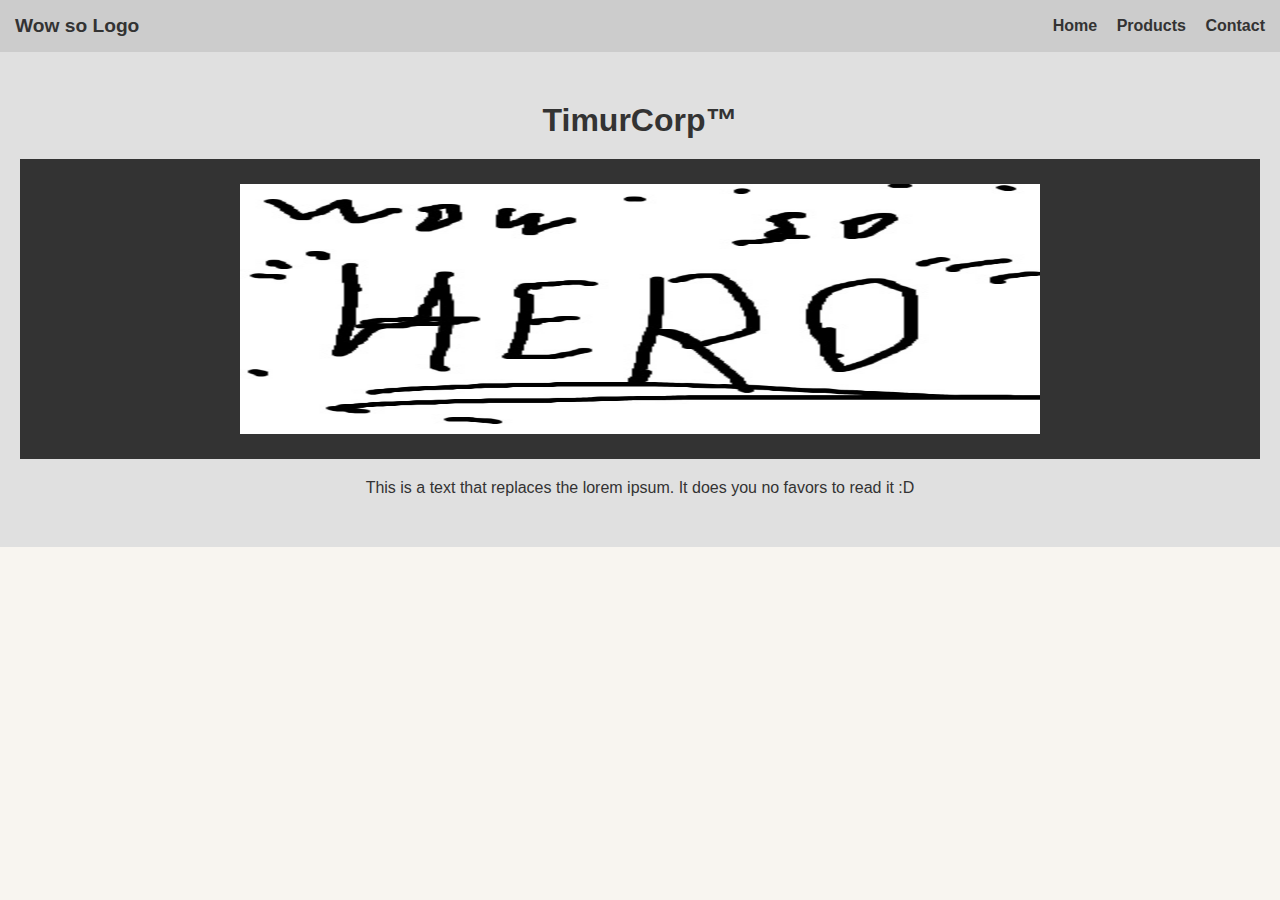
<file: index.html>
<!DOCTYPE html>
<html lang="en">
<head>
    <meta charset="UTF-8">
    <meta name="viewport" content="width=device-width, initial-scale=1.0">
    <title>TimurCorp™ - Home</title>
    <link rel="stylesheet" href="css/style.css">

</head>
<body>

    <header>
        <div class="logo">Wow so Logo</div>
        <nav>
            <a href="index.html">Home</a>
            <a href="products.html">Products</a>
            <a href="contact.html">Contact</a>
        </nav>
    </header>

    <section class="home-section">
        <h1>TimurCorp™</h1>
        <div class="hero-image">
            <img src="images/hero-image.jpg" alt="Hero Image" />
        </div>
        <p>This is a text that replaces the lorem ipsum. It does you no favors to read it :D</p>
    </section>

</body>
</html>
</file>
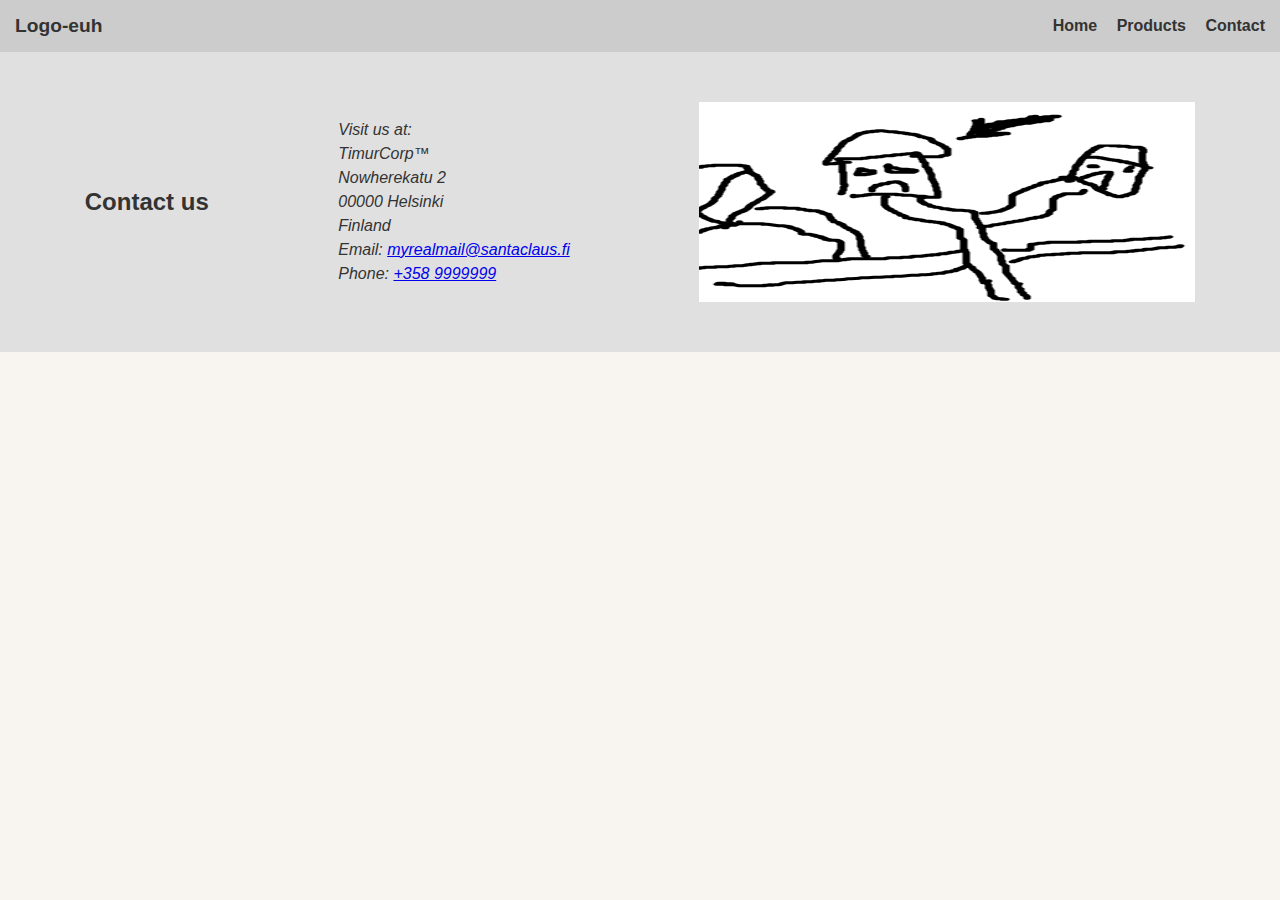
<file: contact.html>
<!DOCTYPE html>
<html lang="en">
<head>
    <meta charset="UTF-8">
    <meta name="viewport" content="width=device-width, initial-scale=1.0">
    <title>TimurCorp™ - Contact</title>
    <link rel="stylesheet" href="css/style.css">

</head>
<body>

    <header>
        <div class="logo">Logo-euh</div>
        <nav>
            <a href="index.html">Home</a>
            <a href="products.html">Products</a>
            <a href="contact.html">Contact</a>
        </nav>
    </header>

    <section class="contact-section">
        <h2>Contact us</h2>
        <address>
            Visit us at:<br>
            TimurCorp™<br>
            Nowherekatu 2<br>
            00000 Helsinki<br>
            Finland<br>
            Email: <a href="mailto:myrealmail@santaclaus.fi">myrealmail@santaclaus.fi</a><br>
            Phone: <a href="tel:+358409999999">+358 9999999</a>
        </address>
        <div class="map">
            <img src="images/map.png" alt="Map Location">
        </div>
    </section>

</body>
</html>
</file>
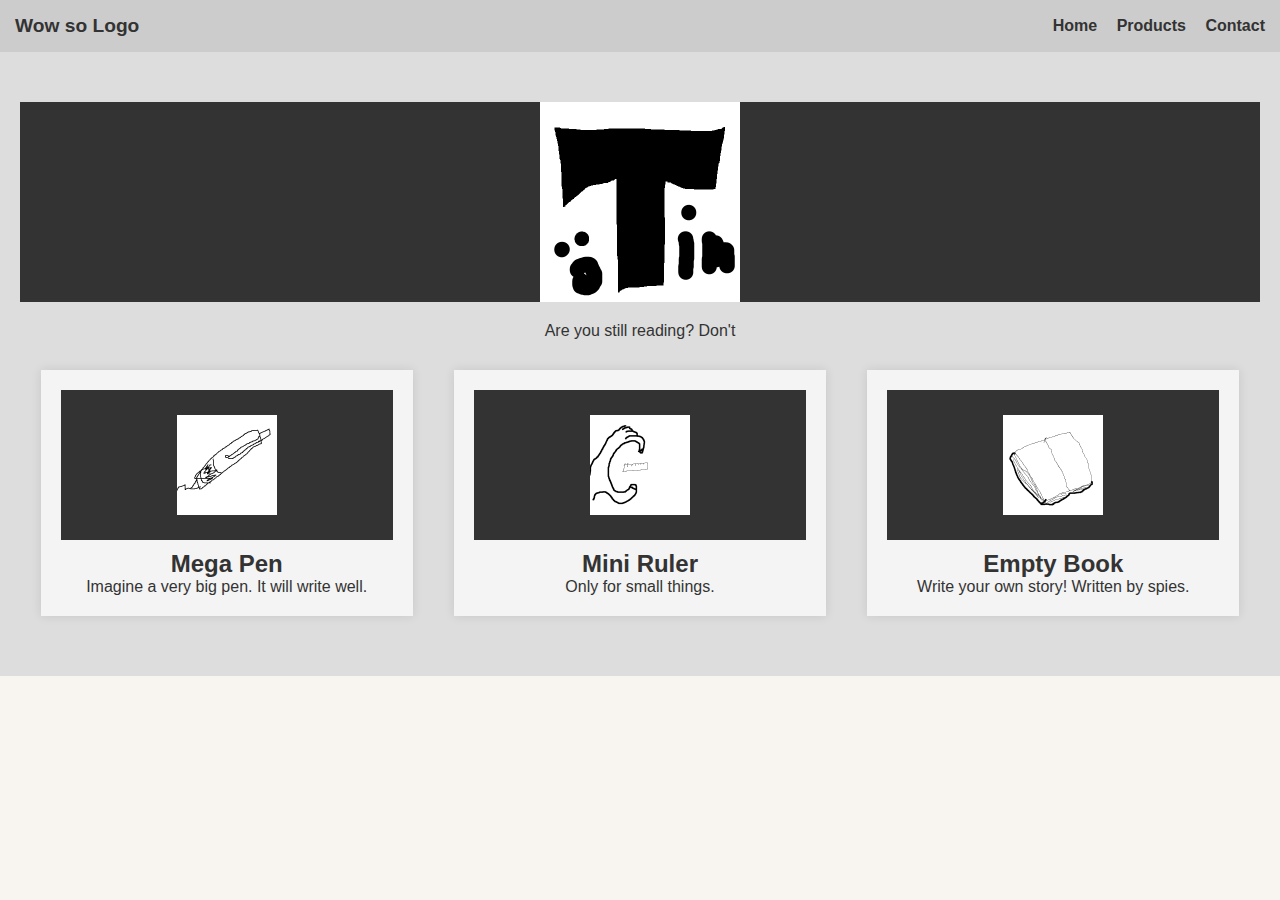
<file: products.html>
<!DOCTYPE html>
<html lang="en">
<head>
    <meta charset="UTF-8">
    <meta name="viewport" content="width=device-width, initial-scale=1.0">
    <title>TimurCorp™ - Products</title>
    <link rel="stylesheet" href="css/style.css">

</head>
<body>

    <header>
        <div class="logo">Wow so Logo</div>
        <nav>
            <a href="index.html">Home</a>
            <a href="products.html">Products</a>
            <a href="contact.html">Contact</a>
        </nav>
    </header>

    <section class="products-section">
        <div class="product-header">
            <div class="product-hero">
                <img src="images/logo.png" alt="Logo Image">
            </div>
            <p>Are you still reading? Don't</p>
        </div>
        <div class="product-list">
            <div class="product">
                <div class="product-img">
                    <img src="images/product1.jpg" alt="Product 1 Image">
                </div>
                <h2>Mega Pen</h2>
                <p>Imagine a very big pen. It will write well.</p>
            </div>
            <div class="product">
                <div class="product-img">
                    <img src="images/product2.jpg" alt="Product 2 Image">
                </div>
                <h2>Mini Ruler</h2>
                <p>Only for small things.</p>
            </div>
            <div class="product">
                <div class="product-img">
                    <img src="images/product3.jpg" alt="Product 3 Image">
                </div>
                <h2>Empty Book</h2>
                <p>Write your own story! Written by spies.</p>
            </div>
        </div>
    </section>

</body>
</html>
</file>
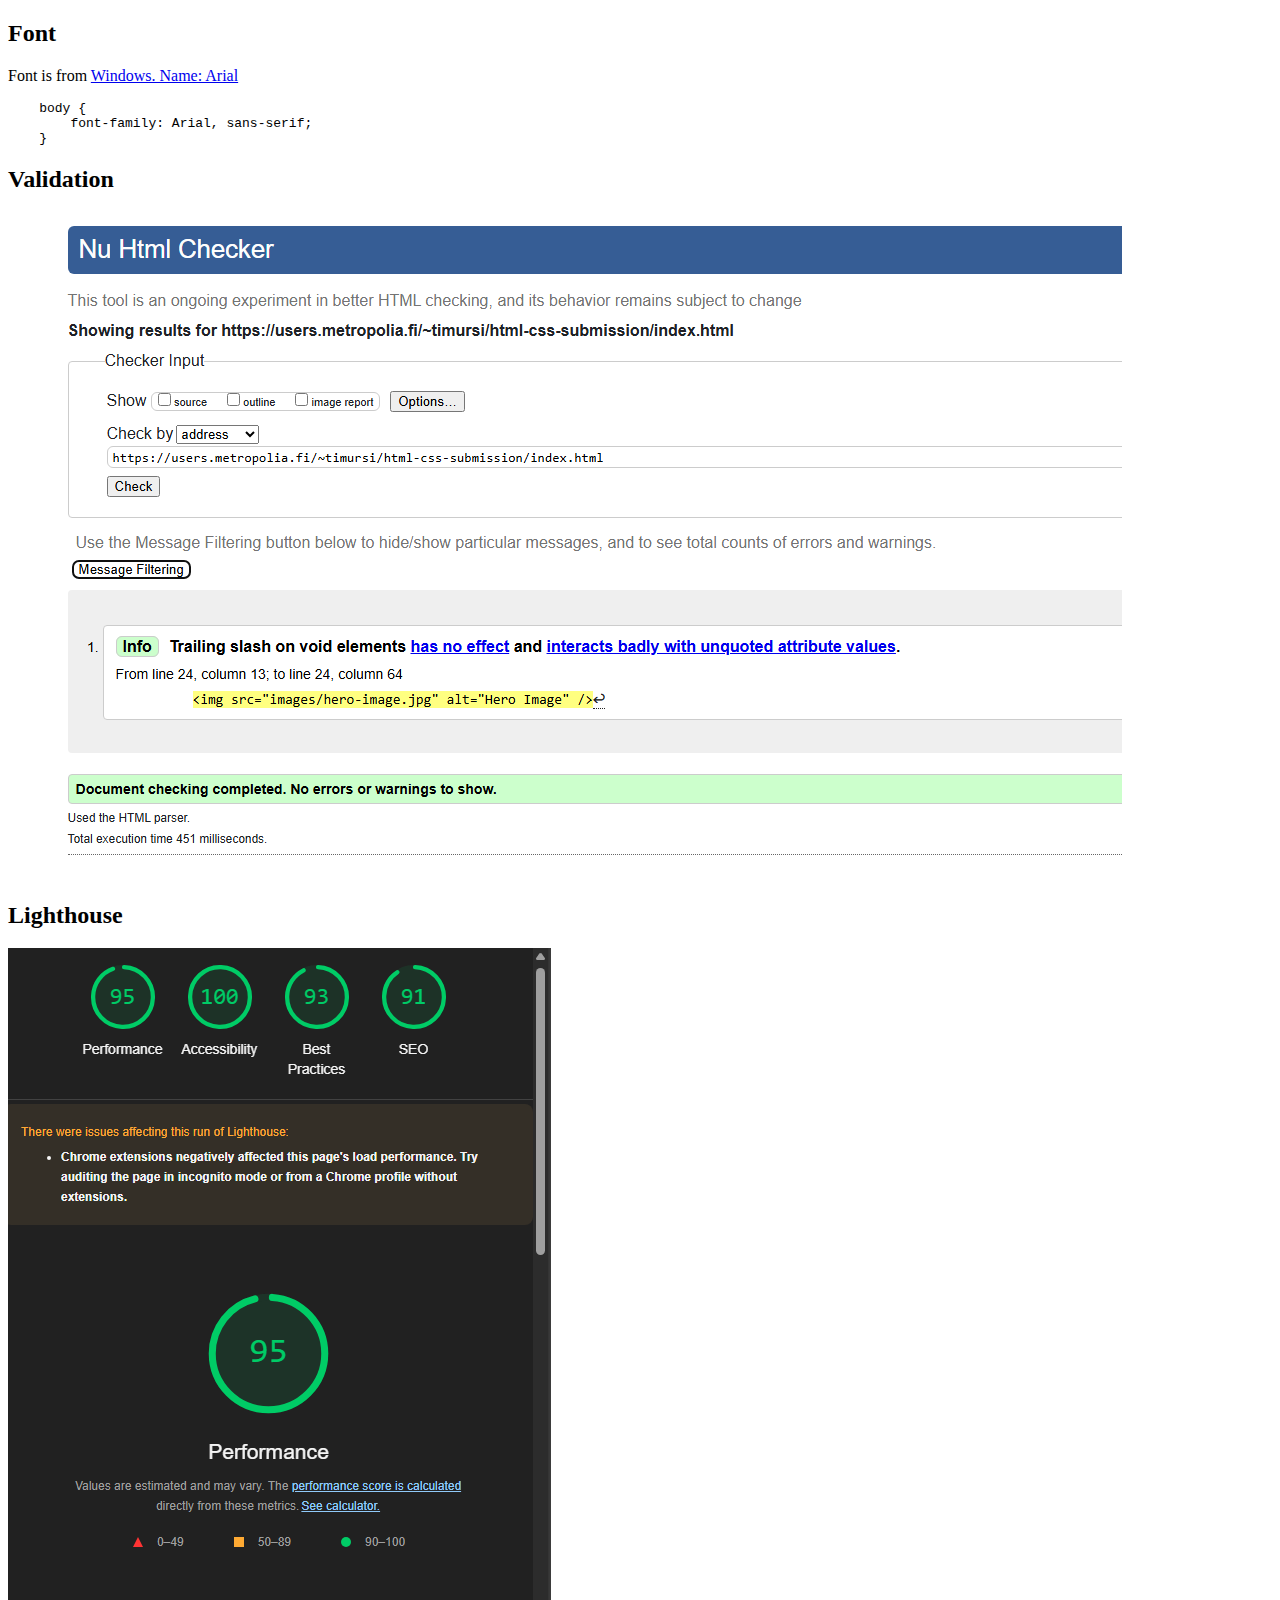
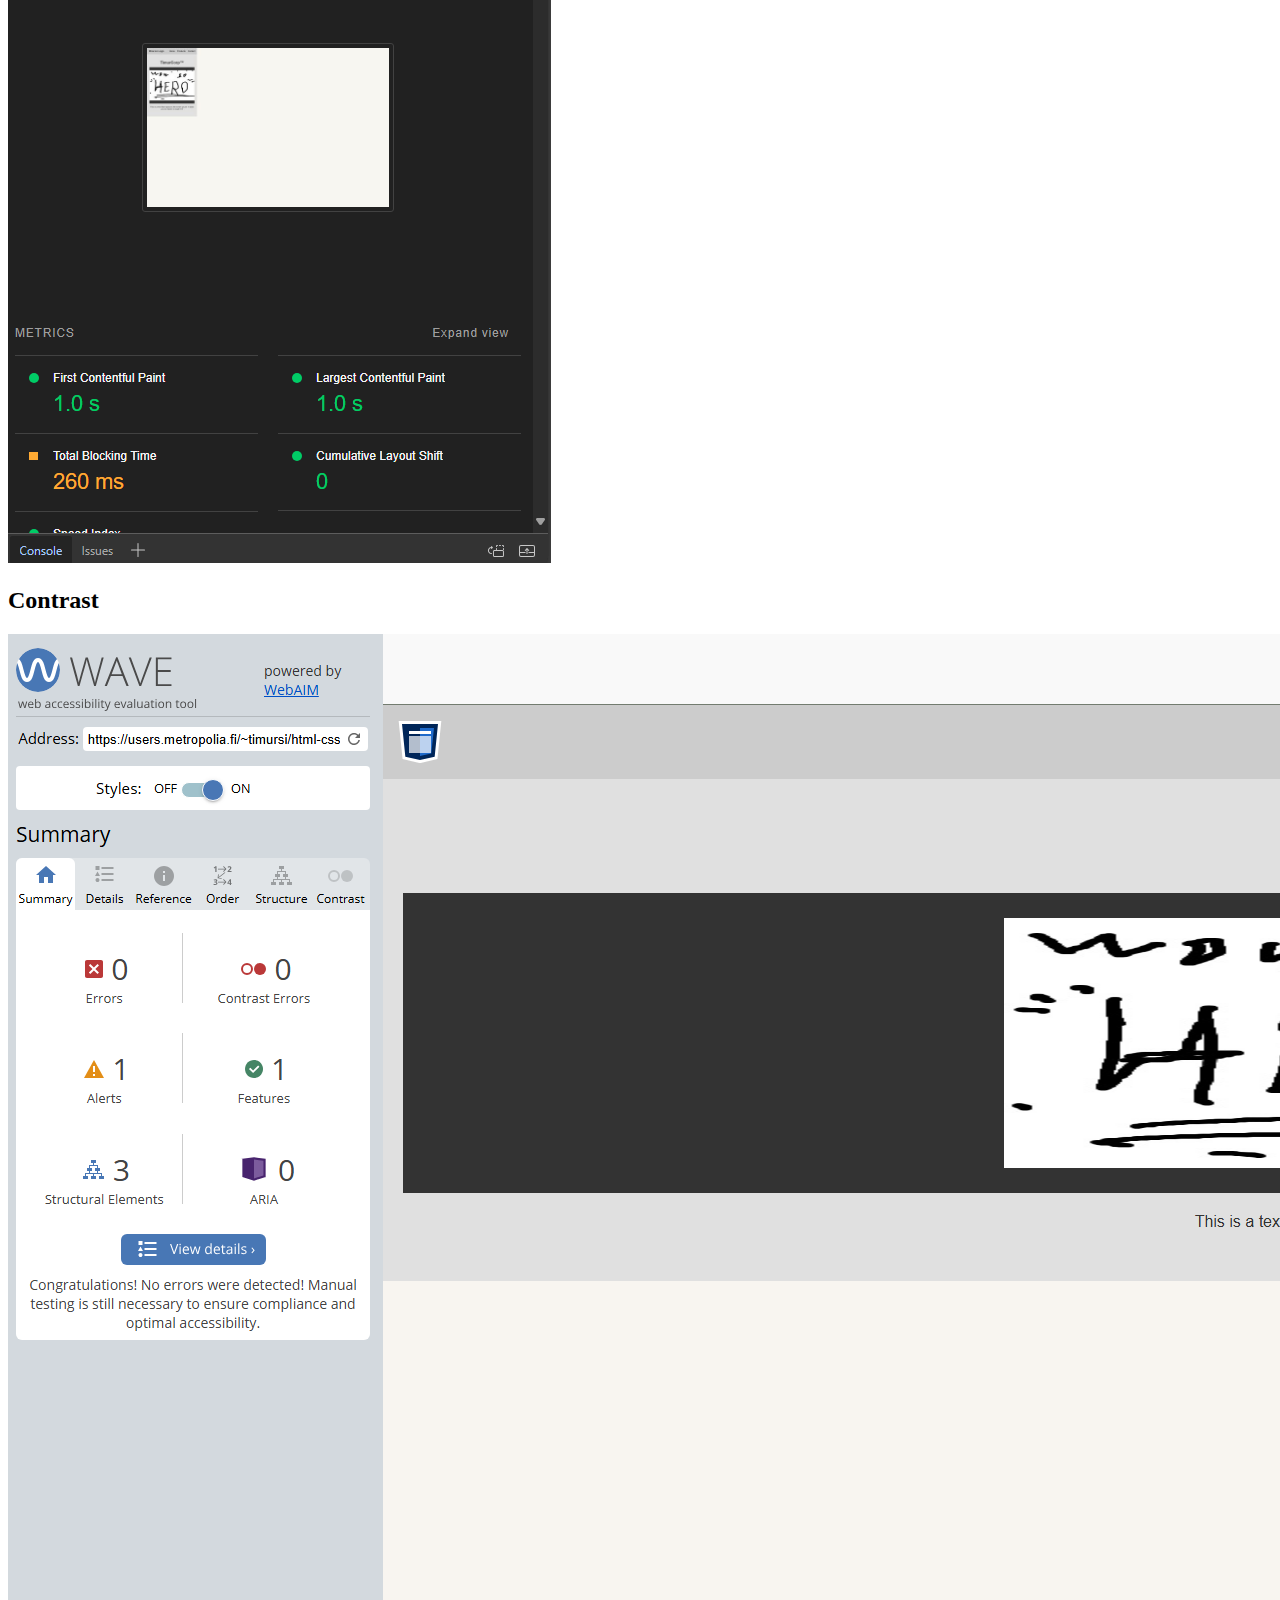
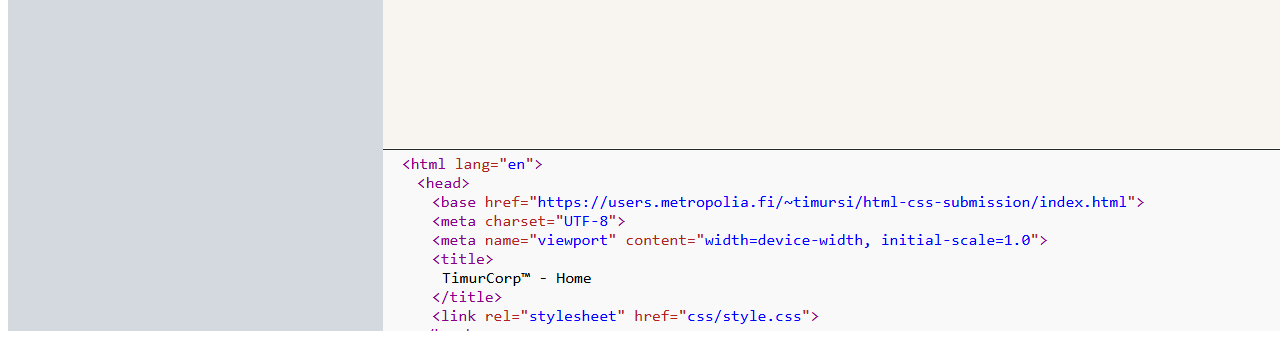
<file: screenshots.html>
<!DOCTYPE html>
<html lang="en">
<head>
    <meta charset="UTF-8">
    <title>Results</title>
</head>
<body>
<h2>Font</h2>
<p>Font is from <a href="https://learn.microsoft.com/en-us/typography/font-list/arial">Windows. Name: Arial</a></p>
<pre>
    body {
        font-family: Arial, sans-serif;
    }
</pre>
<h2>Validation</h2>
<p>
    <img src="images/validator.png" alt="valid">
</p>
<h2>Lighthouse</h2>
<p>
    <img src="images/lighthouse.png" alt="lighthouse">
</p>
<h2>Contrast</h2>
<p>
    <img src="images/contrast.png" alt="contrast">
</p>

</body>
</html>
</file>
<file: css/style.css>
* {
    margin: 0;
    padding: 0;
    box-sizing: border-box;
}

body {
    font-family: Arial, sans-serif;
    background-color: #f8f5f0;
    color: #333;
}

header {
    display: flex;
    align-items: center;
    justify-content: space-between;
    background-color: #ccc;
    padding: 15px;
}

.logo {
    font-size: 1.2em;
    font-weight: bold;
}

nav a {
    margin-left: 15px;
    text-decoration: none;
    color: #333;
    font-weight: bold;
}

nav a:hover {
    color: #555;
}

.home-section {
    text-align: center;
    padding: 50px 20px;
    background-color: #e0e0e0;
}

.home-section h1 {
    font-size: 2em;
    margin-bottom: 20px;
}

.hero-image {
    background-color: #333;
    color: #fff;
    height: 300px;
    margin: 20px auto;
    display: flex;
    align-items: center;
    justify-content: center;
    font-size: 2em;
}

.hero-image img {
    width: 100%;
    max-width: 800px;
    height: 250px;
}


.products-section {
    padding: 50px 20px;
    background-color: #ddd;
    text-align: center;
}

.product-header {
    margin-bottom: 20px;
}

.product-hero {
    background-color: #333;
    color: #fff;
    height: 200px;
    display: flex;
    align-items: center;
    justify-content: center;
    font-size: 2em;
    margin: 0 auto 20px auto;
}

.product-hero img {
    width: 100%;
    max-width: 200px;
    height: 200px;
}

.product-list {
    display: flex;
    justify-content: space-around;
    flex-wrap: wrap;
}

.product {
    background-color: #f4f4f4;
    padding: 20px;
    margin: 10px;
    flex-basis: 30%;
    box-shadow: 0 0 10px rgba(0, 0, 0, 0.1);
    text-align: center;
}

.product-img {
    background-color: #333;
    color: #fff;
    height: 150px;
    display: flex;
    align-items: center;
    justify-content: center;
    font-size: 1.5em;
    margin-bottom: 10px;
}

.product img {
    width: 100%;
    max-width: 100px;
    height: 100px;
}




.contact-section {
    padding: 50px 20px;
    background-color: #e0e0e0;
    display: flex;
    justify-content: space-around;
    align-items: center;
    text-align: left;
}

.contact-section address {
    line-height: 1.5;
}

.map {
    background-color: #333;
    color: #fff;
    height: 200px;
    width: 40%;
    display: flex;
    align-items: center;
    justify-content: center;
    font-size: 2em;
}

@media (max-width: 768px) {
    .product-list {
        flex-direction: column;
    }
    .map {
        width: 100%;
    }
}

.map img {
    width: 100%;
    max-width: 600px;
    height: 200px;
}
</file>
